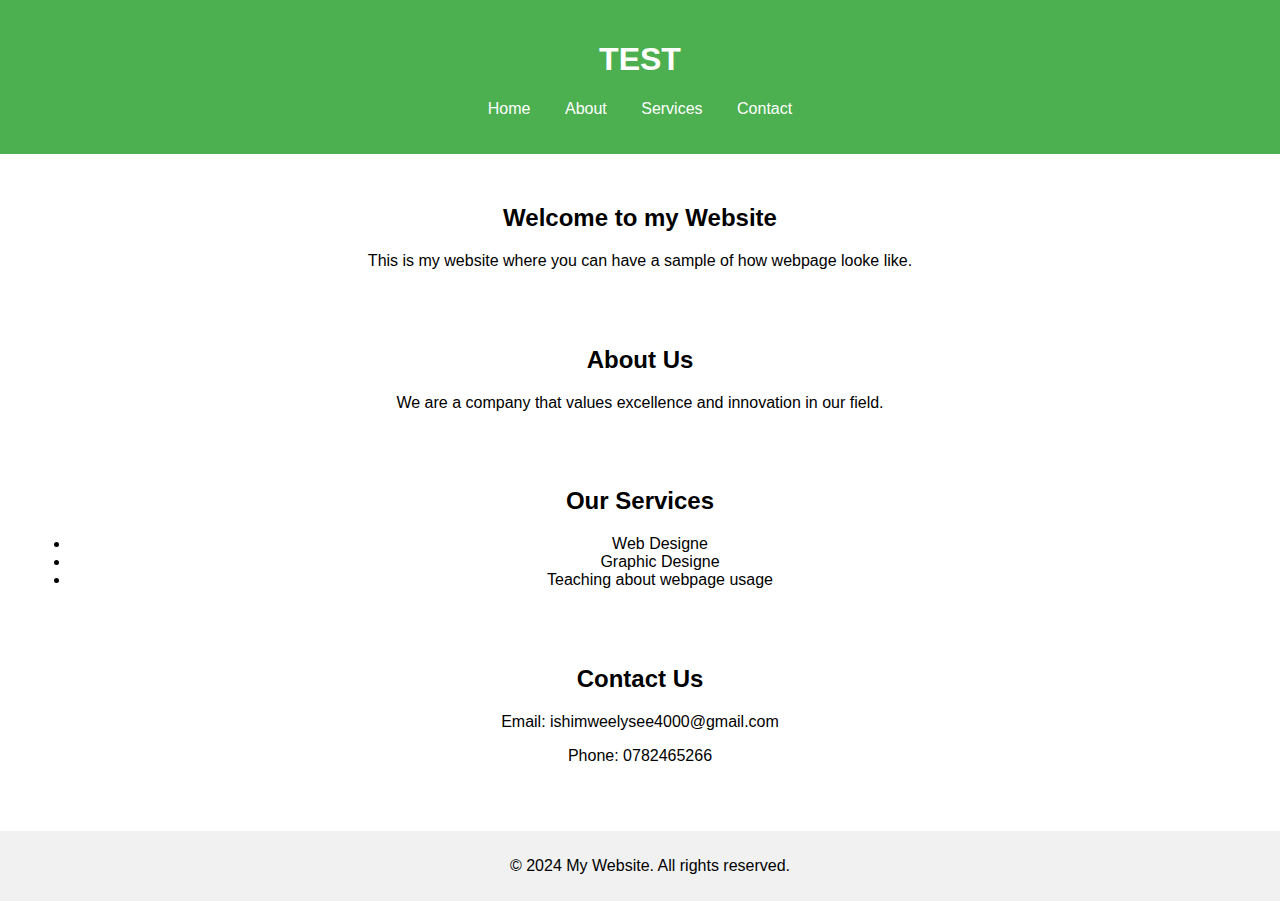
<file: index.html>
<!DOCTYPE html>
<html lang="en">
<head>
    <meta charset="UTF-8">
    <meta name="viewport" content="width=device-width, initial-scale=1.0">
    <link rel="stylesheet" href="styles.css">
    <title>Header and Body Example</title>
</head>
<body>
    <header>
        <h1>TEST</h1>
        <nav>
            <ul>
                <li><a href="#home">Home</a></li>
                <li><a href="#about">About</a></li>
                <li><a href="services.html">Services</a></li>
                <li><a href="#contact">Contact</a></li>
            </ul>
        </nav>
    </header>

    <main>
        <section id="home">
            <h2>Welcome to my Website</h2>
            <p>This is my website where you can have a sample of how webpage looke like.</p>
        </section>

        <section id="about">
            <h2>About Us</h2>
            <p>We are a company that values excellence and innovation in our field.</p>
        </section>

        <section id="services">
            <h2>Our Services</h2>
            <ul>
                <li>Web Designe</li>
                <li>Graphic Designe</li>
                <li>Teaching about webpage usage</li>
            </ul>
        </section>

        <section id="contact">
            <h2>Contact Us</h2>
            <p>Email: ishimweelysee4000@gmail.com</p>
            <p>Phone: 0782465266</p>
        </section>
    </main>

    <footer>
        <p>&copy; 2024 My Website. All rights reserved.</p>
    </footer>
</body>
</html>
</file>
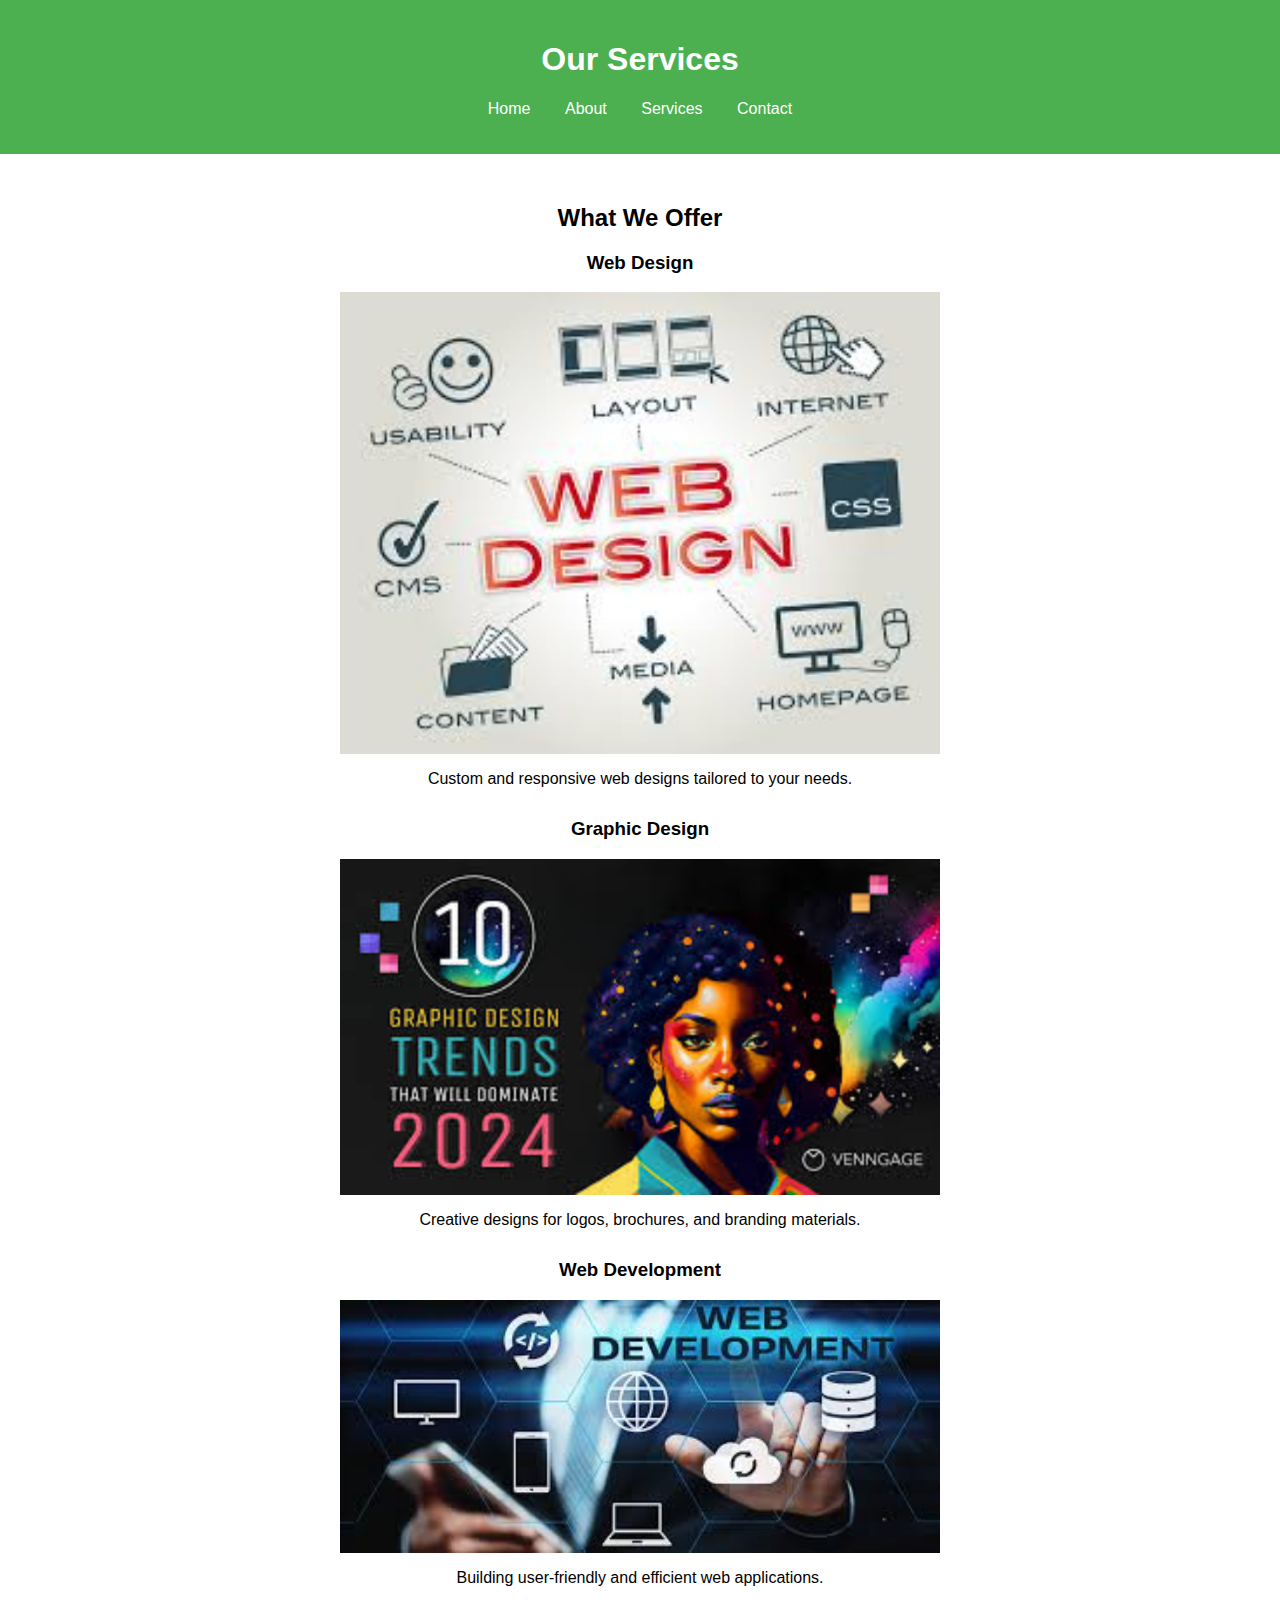
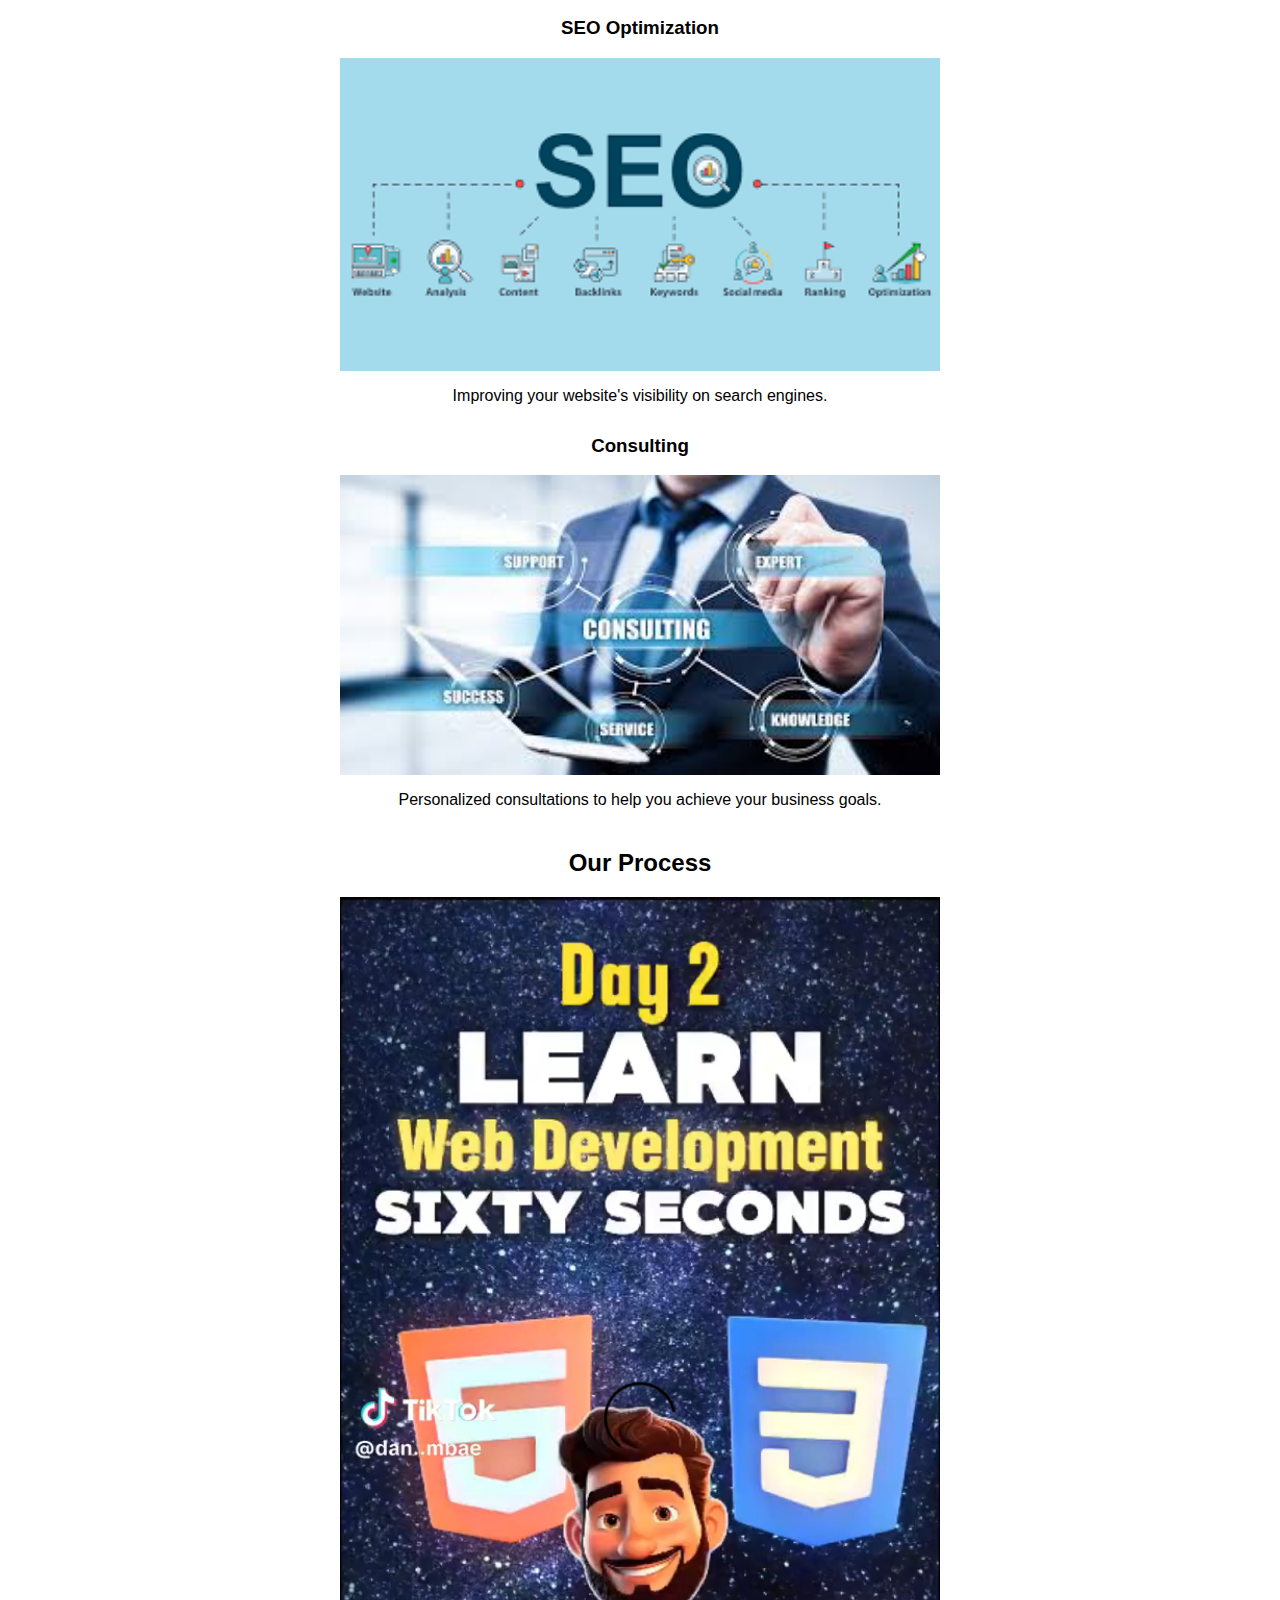
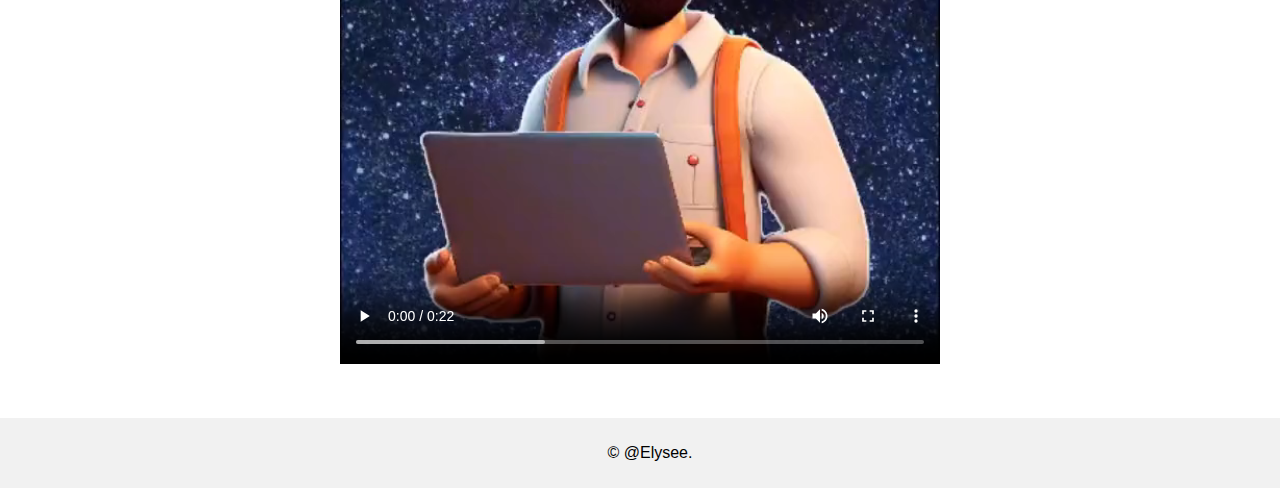
<file: services.html>
<!DOCTYPE html>
<html lang="en">
<head>
    <meta charset="UTF-8">
    <meta name="viewport" content="width=device-width, initial-scale=1.0">
    <link rel="stylesheet" href="styles.css">
    <title>Our Services - My Website</title>
</head>
<body>
    <header>
        <h1>Our Services</h1>
        <nav>
            <ul>
                <li><a href="index.html#home">Home</a></li>
                <li><a href="index.html#about">About</a></li>
                <li><a href="services.html">Services</a></li>
                <li><a href="index.html#contact">Contact</a></li>
            </ul>
        </nav>
    </header>

    <main>
        <section id="services">
            <h2>What We Offer</h2>
            
            <div class="service-item">
                <h3>Web Design</h3>
                <img src="webdesign.jpg" alt="Web Design Example">
                <p>Custom and responsive web designs tailored to your needs.</p>
            </div>

            <div class="service-item">
                <h3>Graphic Design</h3>
                <img src="Graphic Design.jpg" alt="Graphic Design Example">
                <p>Creative designs for logos, brochures, and branding materials.</p>
            </div>

            <div class="service-item">
                <h3>Web Development</h3>
                <img src="Web Development.jpg" alt="Web Development Example">
                <p>Building user-friendly and efficient web applications.</p>
            </div>

            <div class="service-item">
                <h3>SEO Optimization</h3>
                <img src="SEO Optimization.png" alt="SEO Optimization Example">
                <p>Improving your website's visibility on search engines.</p>
            </div>

            <div class="service-item">
                <h3>Consulting</h3>
                <img src="Consulting.jpg" alt="Consulting Example">
                <p>Personalized consultations to help you achieve your business goals.</p>
            </div>

            <div class="video-section">
                <h2>Our Process</h2>
                <video controls>
                    <source src="learnWebDevelopment.mp4" type="video/mp4">
                    Your browser does not support the video tag.
                </video>
            </div>
        </section>
    </main>

    <footer>
        <p>&copy; @Elysee.</p>
    </footer>
</body>
</html>
</file>
<file: styles.css>
body {
    margin: 0;
    font-family: Arial, sans-serif;
}

header {
    background-color: #4CAF50; 
    color: white; 
    padding: 20px; 
    text-align: center; 
}

nav ul {
    list-style-type: none; 
    padding: 0;
}

nav ul li {
    display: inline; 
    margin: 0 15px; 
}

nav ul li a {
    color: white; 
    text-decoration: none; 
}

nav ul li a:hover {
    text-decoration: underline; 
}

main {
    padding: 20px; 
}

section {
    margin-bottom: 20px; 
    padding: 10px; 
    border-radius: 5px; 
    text-align: center; 
}

footer {
    text-align: center; 
    padding: 10px; 
    background-color: #f1f1f1; 
    position: relative; 
    bottom: 0; 
    width: 100%; 
}
.service-item {
    margin-bottom: 30px;
}

.service-item img {
    width: 100%; 
    max-width: 600px; 
    height: auto; 
    display: block;
    margin: 10px auto; 
}

.video-section {
    text-align: center;
    margin-top: 40px;
}

video {
    width: 100%; 
    max-width: 600px; 
}
</file>
